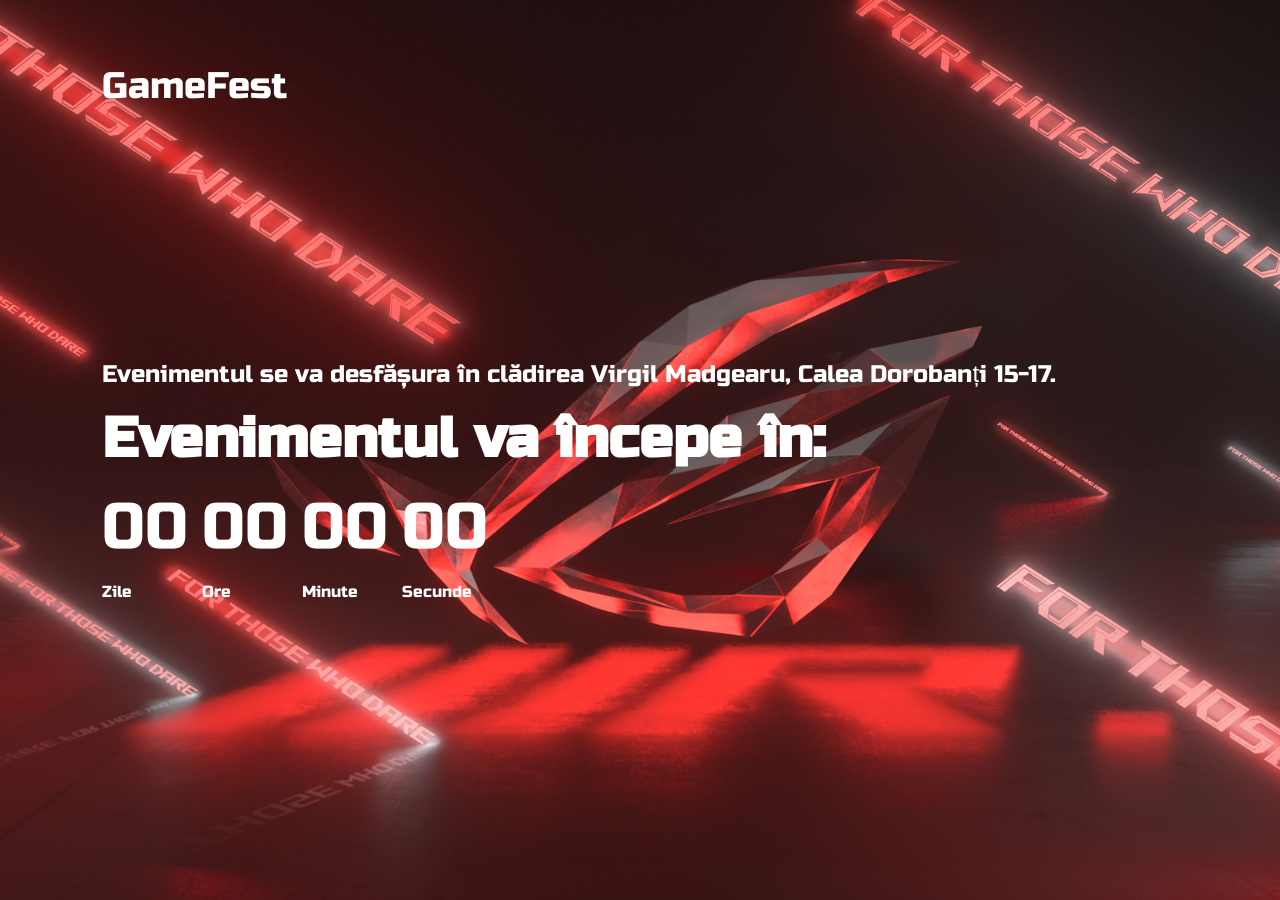
<file: location.html>
<!DOCTYPE html>
<html lang="en">
<head>
  <meta charset="UTF-8">
  <meta name="viewport" content="width=device-width, initial-scale=1.0">
  <title>Când? Unde?</title>

  <!--Link CSS-->
  <link rel="stylesheet" href="location.css">

  <!--Google Fonts-->
  <link rel="preconnect" href="https://fonts.googleapis.com">
  <link rel="preconnect" href="https://fonts.gstatic.com" crossorigin>
  <link href="https://fonts.googleapis.com/css2?family=Russo+One&display=swap" rel="stylesheet">

</head>
<body>

  <div class="loader"></div>

  <div class="container">
    <div class="logo">GameFest</div>
    <div class="content">
      <p>Evenimentul se va desfășura în clădirea Virgil Madgearu, Calea Dorobanți 15-17.</p>
      <h1>Evenimentul va începe în: </h1>
      <div class="time">
        <div>
          <p id="days">00</p>
          <span>Zile</span>
        </div>
        <div>
          <p id="hours">00</p>
          <span>Ore</span>
        </div>
        <div>
          <p id="minutes">00</p>
          <span>Minute</span>
        </div>
        <div>
          <p id="seconds">00</p>
          <span>Secunde</span>
        </div>
      </div>
    </div>
  </div>

  <script>
    var countDownDate = new Date("Nov 11, 2023 13:00:00").getTime();
    var x = setInterval(function(){
      var now = new Date().getTime();
      var distance = countDownDate - now;

      var days = Math.floor(distance/(1000*60*60*24));
      var hours = Math.floor((distance % (1000*60*60*24))/(1000*60*60));
      var minutes = Math.floor((distance%(1000*60*60))/(1000*60));
      var seconds = Math.floor((distance%(1000*60))/1000);
      
      document.getElementById("days").innerHTML = days;
      document.getElementById("hours").innerHTML = hours;
      document.getElementById("minutes").innerHTML = minutes;
      document.getElementById("seconds").innerHTML = seconds;

      if(distance<0){
        clearInterval(x);
        document.getElementById("days").innerHTML = "00";
        document.getElementById("hours").innerHTML = "00";
        document.getElementById("minutes").innerHTML = "00";
        document.getElementById("seconds").innerHTML = "00";
      }

    },1000);

    window.addEventListener("load", () => {
  const loader = document.querySelector(".loader");

  loader.classList.add("loader--hidden");

  loader.addEventListener("transitionend", () => {
    document.body.removeChild(loader);
  });
});
  </script>
</body>
</html>
</file>
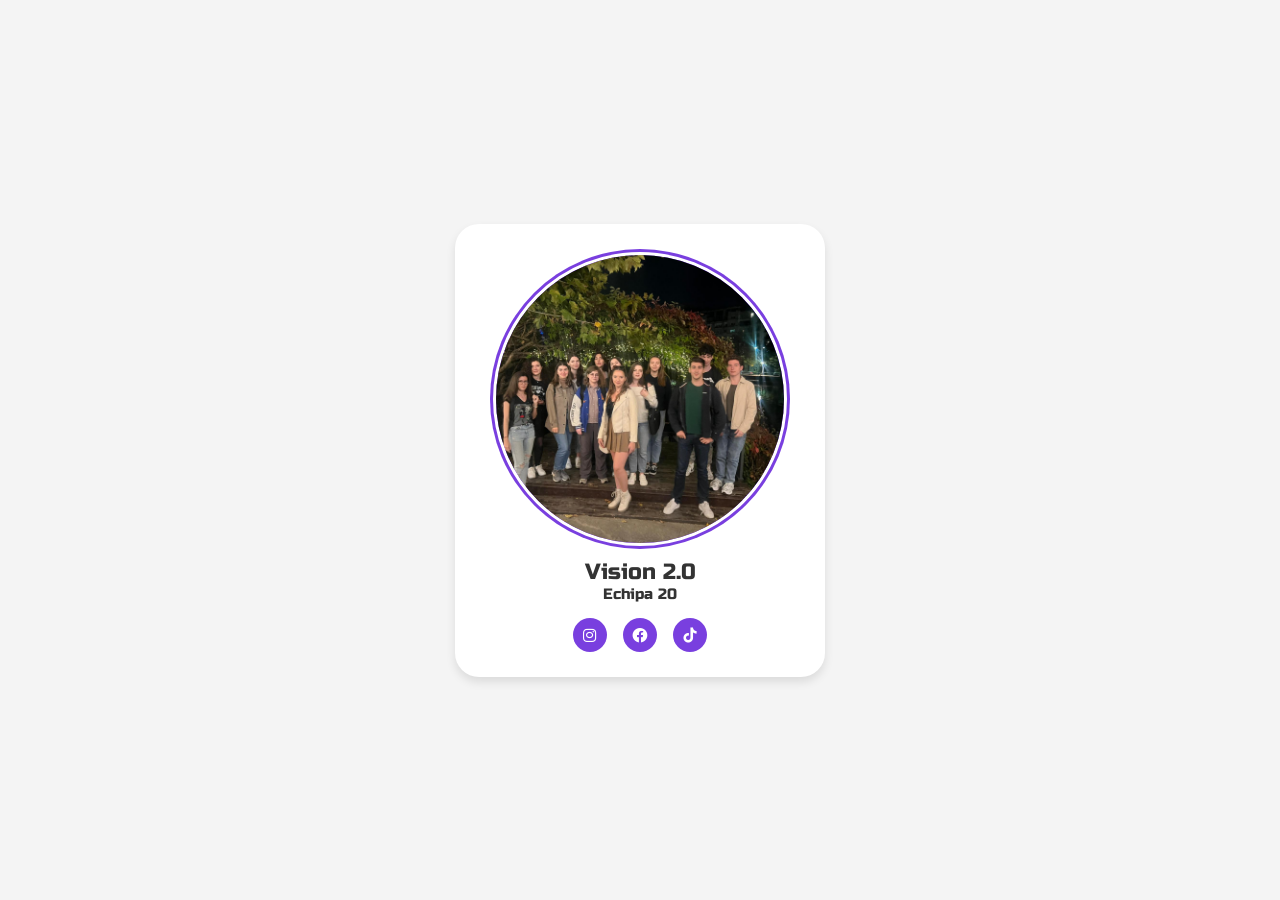
<file: profile-card.html>
<!DOCTYPE html>
<html lang="en">
<head>
  <meta charset="UTF-8">
  <meta name="viewport" content="width=device-width, initial-scale=1.0">
  <title>Team</title>

  <!--CSS Link-->
  <link rel="stylesheet" href="profile-card.css">

  <!--Boxicons-->
  <link href='https://unpkg.com/boxicons@2.1.4/css/boxicons.min.css' rel='stylesheet'>

  <!--Google Fonts-->
  <link rel="preconnect" href="https://fonts.googleapis.com">
  <link rel="preconnect" href="https://fonts.gstatic.com" crossorigin>
  <link href="https://fonts.googleapis.com/css2?family=Russo+One&display=swap" rel="stylesheet">

</head>
<body>
  <div class="profile-card">
    <div class="image">
      <img src="images/echipa.jpg" class="profile-img">
    </div>
    <div class="text-data">
      <span class="name">Vision 2.0</span>
      <span class="job">Echipa 20</span>
    </div>
    <div class="media-buttons">
      <a href="https://www.instagram.com/vision2.0_gamefest/?igshid=OGQ5ZDc2ODk2ZA%3D%3D&utm_source=qr" class="link" target="_blank">
        <i class='bx bxl-instagram'></i>
      </a>
      <a href="/" class="link" target="_blank">
        <i class='bx bxl-facebook-circle'></i>
      </a>
      <a href="/" class="link" target="_blank">
        <i class='bx bxl-tiktok'></i>
      </a>
    </div>
  </div>
</body>
</html>
</file>
<file: location.css>
:root {
  --color-text: #fff;
  --color-primary: #793fdf;
  --color-primary-2: #c3acec;
  --color-primary-3: #d8ceeb;
  --color-second: #777;
}

* {
  margin: 0;
  padding: 0;
  box-sizing: border-box;
  font-family: 'Russo One', sans-serif;
}

.container {
  width: 100vw;
  height: 100vh;
  background-image: url("images/neon.jpg");
  background-position: center;
  background-size: cover;
  overflow: hidden;
  padding: 5% 8%;
  position: relative;
}

.logo {
  color: var(--color-text);
  font-size: 2.3rem;
  cursor: pointer;
}

.content {
  top: 40%;
  position: absolute;
  transform: translateY((-50%));
  color: var(--color-text);
}

.content h1 {
  font-size: 3.5rem;
  font-weight: 600;
  margin-bottom: 1rem;
}

.content p {
  font-size: 1.5rem;
  margin-bottom: 1rem;
}

.time {
  display: flex;
}

.time div {
  flex-basis: 100px;
}

.time div p {
  font-size: 4rem;
}

@media (max-width: 480px) {
  .content h1 {
    font-size: 2rem;
  }

  .content p {
    font-size: 1rem;
  }

  .time div p {
    font-size: 2rem;
  }
}

.loader {
  position: fixed;
  top: 0;
  left: 0;
  width: 100vw;
  height: 100vh;
  display: flex;
  align-items: center;
  justify-content: center;
  background: var(--color-second);
  transition: opacity 0.75s, visibility 0.75s;
}

.loader--hidden {
  opacity: 0;
  visibility: hidden;
}

.loader::after {
  content: "";
  width: 75px;
  height: 75px;
  border: 15px solid var(--color-text);
  border-top-color: var(--color-primary);
  border-radius: 50%;
  animation: loading 0.75s ease infinite;
}

@keyframes loading {
  from {
    transform: rotate(0turn);
  }
  to {
    transform: rotate(1turn);
  }
}
</file>
<file: profile-card.css>
* {
  margin: 0;
  padding: 0;
  box-sizing: border-box;
  font-family: 'Russo One', sans-serif;
}

body {
  height: 100vh;
  display: flex;
  align-items: center;
  justify-content: center;
  background-color: #f4f4f4;
}

.profile-card {
  display: flex;
  flex-direction: column;
  align-items: center;
  max-width: 370px;
  width: 100%;
  background-color: #fff;
  box-shadow: 0 5px 10px rgba(0,0,0,0.1);
  border-radius: 24px;
  padding: 25px;
}

.image {
  position: relative;
  height: 300px;
  width: 300px;
  border-radius: 50%;
  background-color: #793fdf;
  padding: 3px;
  margin-bottom: 10px;
}

.profile-img {
  height: 100%;
  width: 100%;
  border-radius: 50%;
  object-fit: cover;
  border: 3px solid #fff;
}

.text-data {
  display: flex;
  flex-direction: column;
  align-items: center;
  color: #333;
}

.name {
  font-size: 22px;
  font-weight: 500;
}

.job {
  font-size: 15px;
  font-weight: 400;
}

.media-buttons {
  display: flex;
  align-items: center;
  margin-top: 15px;
}

.link {
  display: flex;
  align-items: center;
  justify-content: center;
  color: #fff;
  font-size: 18px;
  text-decoration: none;
  background-color: #793fdf;
  border-radius: 50%;
  margin: 0 8px;
  height: 34px;
  width: 34px;
}

.buttons {
  display: flex;
  align-items: center;
  justify-content: center;
  margin-top: 20px;
}

.button {
  background-color: #793FDF;
  padding: 8px 24px;
  margin: 0 10px;
  border: none;
  border-radius: 2px;
  font-size: 14px;
  color: #fff;
  font-weight: 400;
  cursor: pointer;
  transition: all 0.15s ease-in-out;
}

.button:hover {
  opacity: 0.7;
}
</file>
